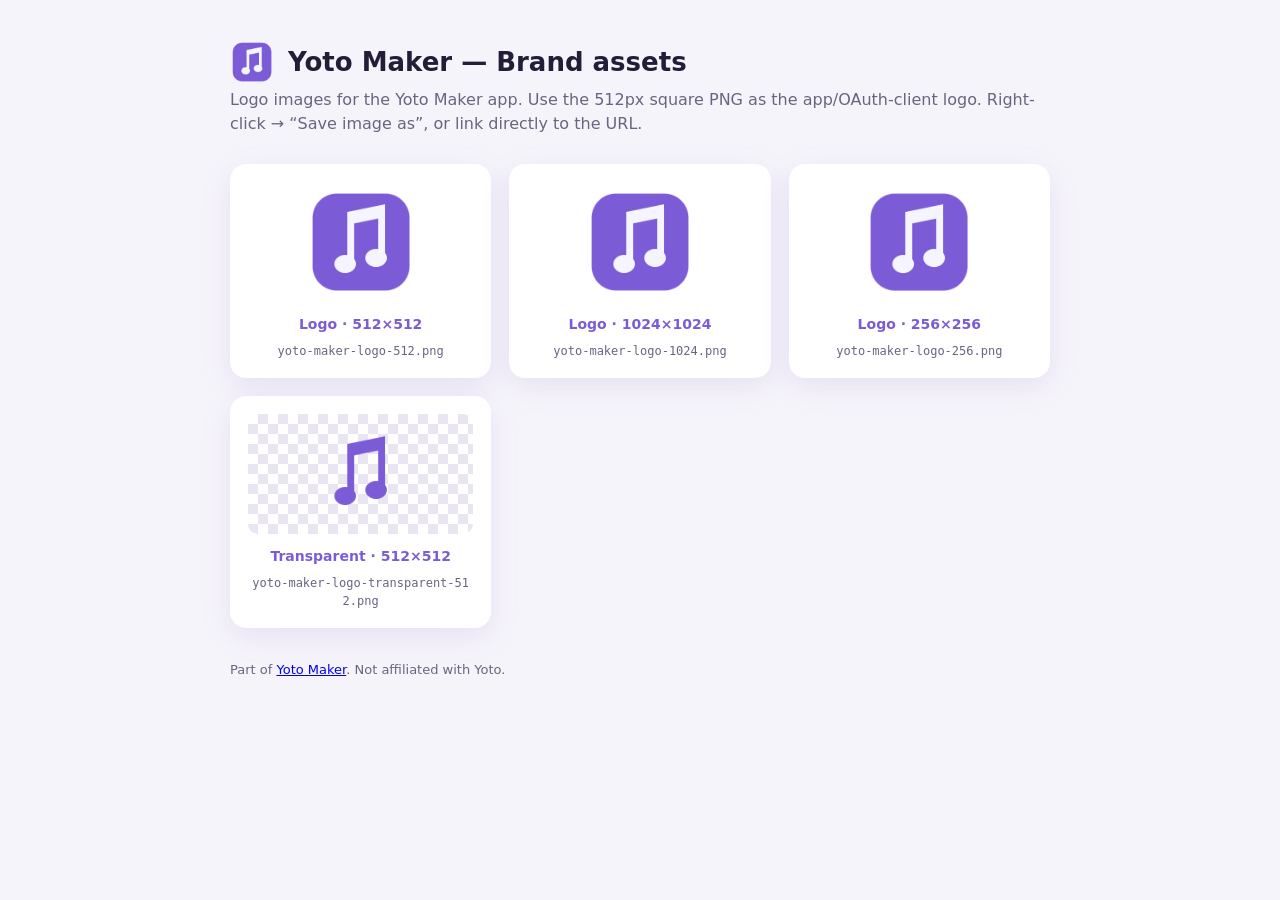
<file: index.html>
<!doctype html>
<html lang="en">
<head>
  <meta charset="utf-8" />
  <meta name="viewport" content="width=device-width, initial-scale=1" />
  <title>Yoto Maker — Brand assets</title>
  <style>
    :root { --accent:#7c5cd6; --ink:#241d38; --muted:#6b6480; --bg:#f6f4fb; }
    * { box-sizing:border-box; }
    body { font-family:"Segoe UI",system-ui,-apple-system,Arial,sans-serif; background:var(--bg);
      color:var(--ink); margin:0; padding:40px 20px; line-height:1.5; }
    .wrap { max-width:820px; margin:0 auto; }
    h1 { font-size:26px; display:flex; align-items:center; gap:14px; margin:0 0 4px; }
    h1 img { width:44px; height:44px; }
    p.sub { color:var(--muted); margin:0 0 28px; }
    .grid { display:grid; grid-template-columns:repeat(auto-fill,minmax(220px,1fr)); gap:18px; }
    .card { background:#fff; border-radius:16px; padding:18px; box-shadow:0 8px 30px rgba(90,60,160,.10);
      text-align:center; }
    .card .thumb { height:120px; display:flex; align-items:center; justify-content:center; margin-bottom:10px; }
    .card.checker .thumb { background:
      linear-gradient(45deg,#e9e6f2 25%,transparent 25%,transparent 75%,#e9e6f2 75%),
      linear-gradient(45deg,#e9e6f2 25%,#fff 25%,#fff 75%,#e9e6f2 75%);
      background-size:20px 20px; background-position:0 0,10px 10px; border-radius:10px; }
    .card img { max-width:110px; max-height:110px; }
    .card code { display:block; font-size:12px; color:var(--muted); word-break:break-all; margin-top:6px; }
    .card a { color:var(--accent); font-weight:600; text-decoration:none; font-size:14px; }
    footer { color:var(--muted); font-size:13px; margin-top:32px; }
  </style>
</head>
<body>
  <div class="wrap">
    <h1><img src="yoto-maker-logo-256.png" alt="" /> Yoto Maker — Brand assets</h1>
    <p class="sub">Logo images for the Yoto Maker app. Use the 512px square PNG as the
      app/OAuth-client logo. Right-click → “Save image as”, or link directly to the URL.</p>

    <div class="grid">
      <div class="card">
        <div class="thumb"><img src="yoto-maker-logo-512.png" alt="Yoto Maker logo 512" /></div>
        <a href="yoto-maker-logo-512.png">Logo · 512×512</a>
        <code>yoto-maker-logo-512.png</code>
      </div>
      <div class="card">
        <div class="thumb"><img src="yoto-maker-logo-1024.png" alt="Yoto Maker logo 1024" /></div>
        <a href="yoto-maker-logo-1024.png">Logo · 1024×1024</a>
        <code>yoto-maker-logo-1024.png</code>
      </div>
      <div class="card">
        <div class="thumb"><img src="yoto-maker-logo-256.png" alt="Yoto Maker logo 256" /></div>
        <a href="yoto-maker-logo-256.png">Logo · 256×256</a>
        <code>yoto-maker-logo-256.png</code>
      </div>
      <div class="card checker">
        <div class="thumb"><img src="yoto-maker-logo-transparent-512.png" alt="Transparent logo" /></div>
        <a href="yoto-maker-logo-transparent-512.png">Transparent · 512×512</a>
        <code>yoto-maker-logo-transparent-512.png</code>
      </div>
    </div>

    <footer>
      Part of <a href="https://github.com/mmackelprang/yoto-maker">Yoto Maker</a>.
      Not affiliated with Yoto.
    </footer>
  </div>
</body>
</html>
</file>
